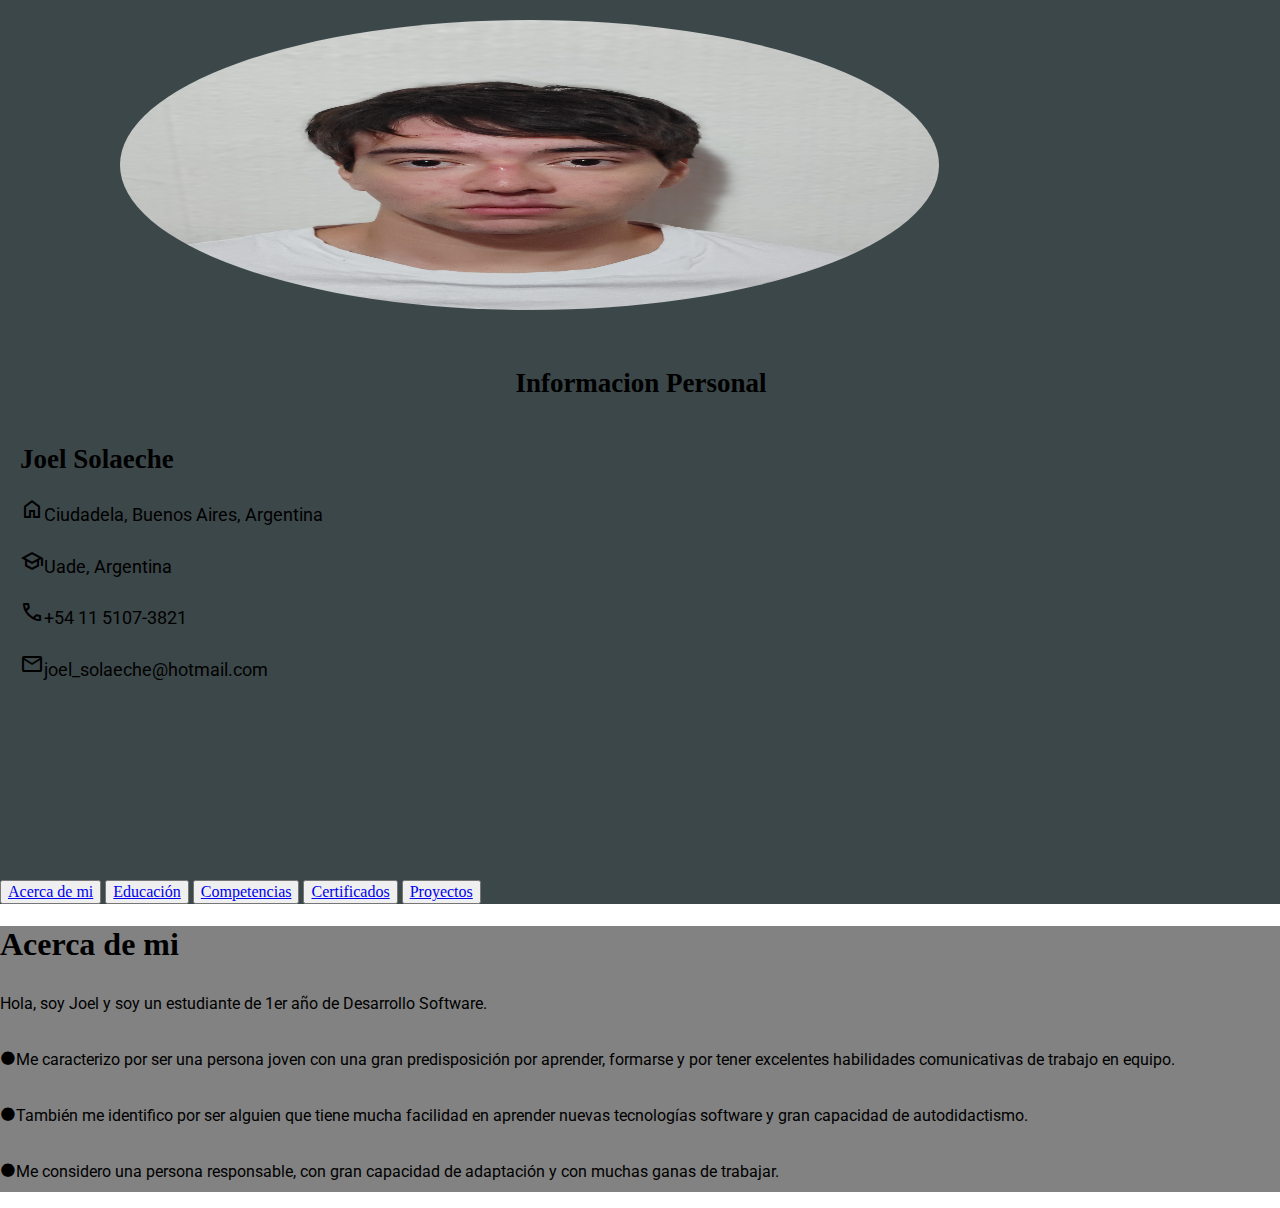
<file: index.html>
<!DOCTYPE html>
<html lang="es">
<head>
    <meta charset="UTF-8">
    <meta name="viewport" content="width=device-width, initial-scale=1.0, maximum-scale=1.0, minimum-scale=1.0 , user-scalable=no">
    <title>Acerca de Mi</title>


    <!--BOOTSTRAP-->
    <link href="https://cdn.jsdelivr.net/npm/bootstrap@5.3.1/dist/css/bootstrap.min.css" rel="stylesheet" integrity="sha384-4bw+/aepP/YC94hEpVNVgiZdgIC5+VKNBQNGCHeKRQN+PtmoHDEXuppvnDJzQIu9" crossorigin="anonymous">
    
    <!--ICONOS-->
    <link href="https://fonts.googleapis.com/css2?family=Material+Symbols+Outlined" rel="stylesheet" />
    <link href='https://unpkg.com/boxicons@2.1.4/css/boxicons.min.css' rel='stylesheet'>
    
    <!--NORMALIZE-->
    <link rel="stylesheet" href="css/necolas.github.io_normalize.css_8.0.1_normalize.css">

    <!--ESTILOS PROPIOS DE PAG-->
    
    <link rel="stylesheet" href="css/joelCv.css">

    <!--Google Fonts-->
    <link rel="preconnect" href="https://fonts.googleapis.com">
    <link rel="preconnect" href="https://fonts.gstatic.com" crossorigin>
    <link href="https://fonts.googleapis.com/css2?family=Roboto&display=swap" rel="stylesheet">


</head>
<body>
    <div class="pagina mx-auto my-auto">
        <div class="row">
            <div class="col-md-5 col-sm-12 parteIzquierda text-white">
                <div class="photo">
                    <img src="img/IMG_20230506_191240781_MF_PORTRAIT.jpg" class="img-fluid img-thumbnails" alt="mi foto">
                </div>
                <div class="infoPersonal">
                    <div class="container-fluid ">

                        <div class="contenedorTitulo bg-dark text-white">
                            <h2>Informacion Personal</h2>
                        </div>
                        <h2 class="my-5 text-center fs-2 bg-white text-dark rounded-5">Joel Solaeche</h2>

                        <p class="my-5 text-end fs-4"><span class="material-symbols-outlined float-start">home</span>Ciudadela, Buenos Aires, Argentina</p>

                        <p class="my-5 text-end fs-4"><span class="material-symbols-outlined float-start">school</span>Uade, Argentina</p>

                        <p class="my-5 text-end fs-4"><span class="material-symbols-outlined float-start">call</span>+54 11 5107-3821</p>

                        <p class="my-5 text-end fs-4"><span class="material-symbols-outlined float-start">mail</span>joel_solaeche@hotmail.com</p>
                    </div>
                </div>
            </div>

            <div class="col-md-7 col-sm-12 parteDerecha text-white px-0">
                <header class="cabecera d-flex justify-content-around py-2">
                    <button class="btn btn-secondary btn-sm"><a href="index.html" class="text-decoration-none text-white">Acerca de mi</a></button>
                    <button class="btn btn-secondary btn-sm"><a href="educacion.html" class="text-decoration-none text-white">Educación</a></button>
                    <button class="btn btn-secondary btn-sm"><a href="competencias.html" class="text-decoration-none text-white">Competencias </a></button>
                    <button class="btn btn-secondary btn-sm"><a href="Certificados.html" class="text-decoration-none text-white">Certificados</a></button>
                    <button class="btn btn-secondary btn-sm"><a href="memorygame.html" class="text-decoration-none text-white">Proyectos</a></button>
                </header>
                <section class="acercaDeMi">
                    <div class="texto">
                        <h1 class="mx-auto mt-0 pt-5 text-center fs-1 text-decoration-underline">Acerca de mi</h1>
                        <p class="text-justify fs-4 my-3 mx-5">Hola, soy Joel y 
                            soy un estudiante de 1er año de Desarrollo Software. </p>
                        <p class="text-justify fs-4 my-3 mx-5"><i class='bx bxs-circle' ></i>Me caracterizo por ser una persona joven con una gran predisposición por aprender, formarse y por tener excelentes habilidades comunicativas de trabajo en equipo.</p>
                        <p class="text-justify fs-4 my-3 mx-5"><i class='bx bxs-circle' ></i>También me identifico por ser alguien que tiene mucha facilidad en aprender nuevas tecnologías software y gran capacidad de autodidactismo.</p>
                        <p class="text-justify fs-4 my-3 mx-5"><i class='bx bxs-circle' ></i>Me considero una persona responsable, con gran capacidad de adaptación y con muchas ganas de trabajar.</p>
            
                    </div>
                </section>
            </div>
        </div>
    </div>  
</body>
</html>
</file>
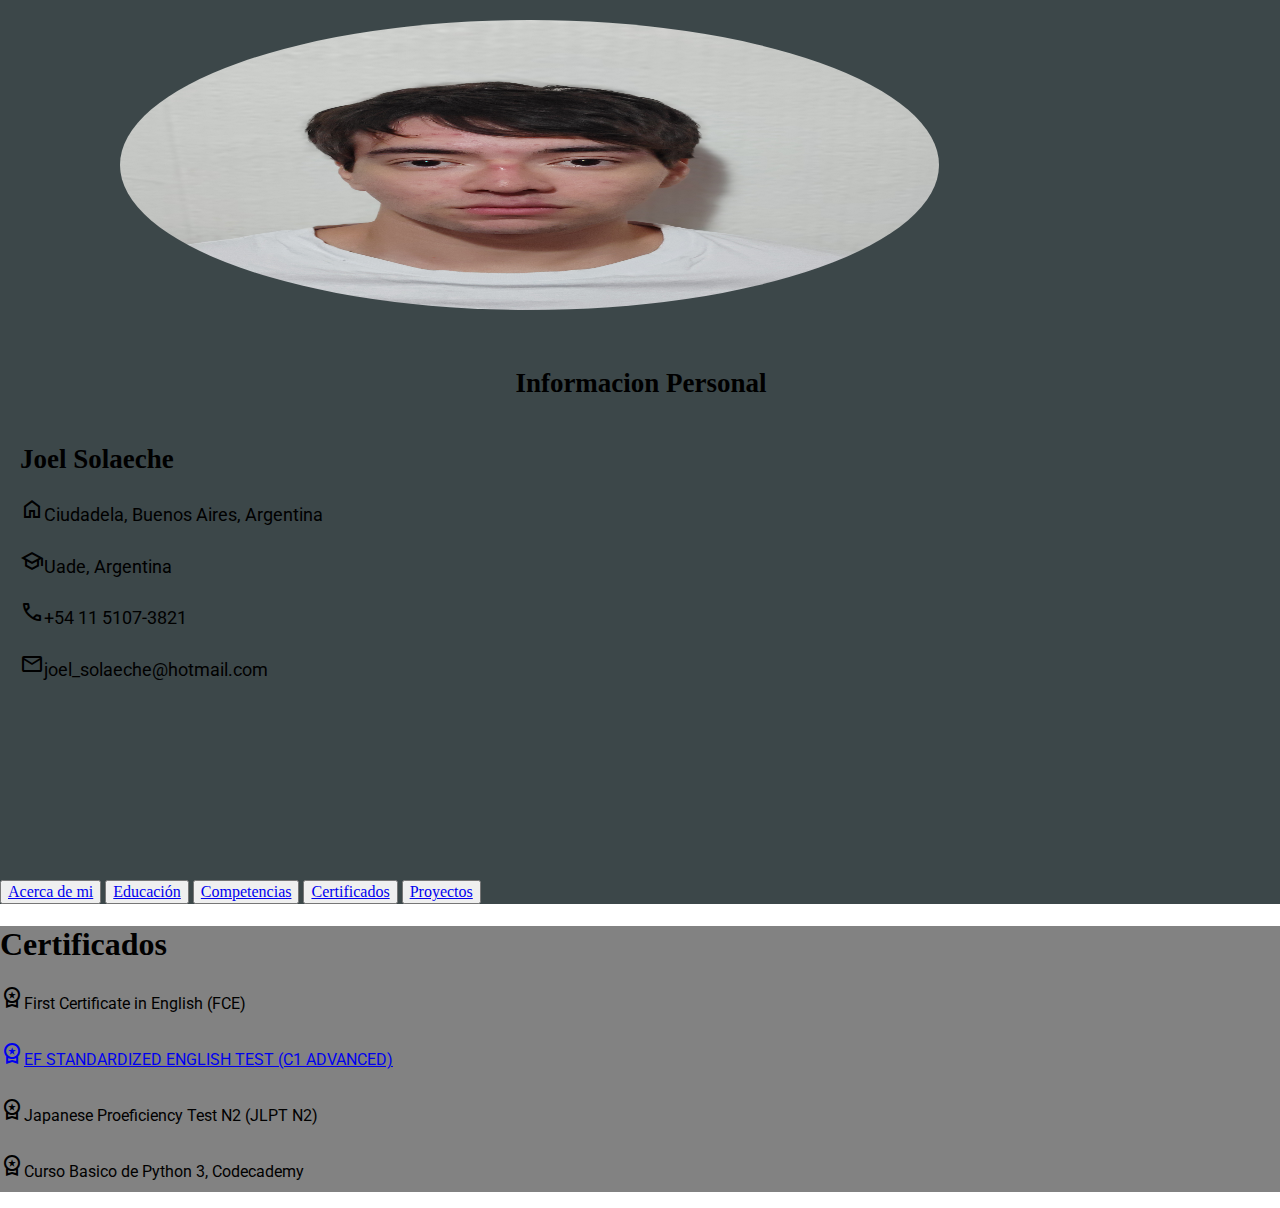
<file: Certificados.html>
<!DOCTYPE html>
<html lang="es">
<head>
    <meta charset="UTF-8">
    <meta name="viewport" content="width=device-width, initial-scale=1.0, maximum-scale=1.0, minimum-scale=1.0 , user-scalable=no">
    <title>Certificados</title>


    <!--BOOTSTRAP-->
    <link href="https://cdn.jsdelivr.net/npm/bootstrap@5.3.1/dist/css/bootstrap.min.css" rel="stylesheet" integrity="sha384-4bw+/aepP/YC94hEpVNVgiZdgIC5+VKNBQNGCHeKRQN+PtmoHDEXuppvnDJzQIu9" crossorigin="anonymous">
    
    <!--ICONOS-->
    <link href="https://fonts.googleapis.com/css2?family=Material+Symbols+Outlined" rel="stylesheet" />
    <link href='https://unpkg.com/boxicons@2.1.4/css/boxicons.min.css' rel='stylesheet'>
    
    <!--NORMALIZE-->
    <link rel="stylesheet" href="css/necolas.github.io_normalize.css_8.0.1_normalize.css">

    <!--ESTILOS PROPIOS DE PAG-->
    
    <link rel="stylesheet" href="css/joelCv.css">

    <!--Google Fonts-->
    <link rel="preconnect" href="https://fonts.googleapis.com">
    <link rel="preconnect" href="https://fonts.gstatic.com" crossorigin>
    <link href="https://fonts.googleapis.com/css2?family=Roboto&display=swap" rel="stylesheet">


</head>
<body>
    <div class="pagina mx-auto my-auto">
        <div class="row">
            <div class="col-md-5 col-sm-12 parteIzquierda text-white">
                <div class="photo">
                    <img src="img/IMG_20230506_191240781_MF_PORTRAIT.jpg" class="img-fluid img-thumbnails" alt="mi foto">
                </div>
                <div class="infoPersonal">
                    <div class="container ">

                        <div class="contenedorTitulo bg-dark text-white">
                            <h2>Informacion Personal</h2>
                        </div>
                        <h2 class="my-5 text-center fs-2 bg-white text-dark rounded-5">Joel Solaeche</h2>

                        <p class="my-5 text-end fs-4"><span class="material-symbols-outlined float-start">home</span>Ciudadela, Buenos Aires, Argentina</p>

                        <p class="my-5 text-end fs-4"><span class="material-symbols-outlined float-start">school</span>Uade, Argentina</p>

                        <p class="my-5 text-end fs-4"><span class="material-symbols-outlined float-start">call</span>+54 11 5107-3821</p>

                        <p class="my-5 text-end fs-4"><span class="material-symbols-outlined float-start">mail</span>joel_solaeche@hotmail.com</p>
                    </div>
                </div>
            </div>

            <div class="col-md-7 col-sm-12 parteDerecha text-white px-0">
                <header class="cabecera d-flex justify-content-around py-2">
                    <button class="btn btn-secondary btn-sm"><a href="index.html" class="text-decoration-none text-white">Acerca de mi</a></button>
                    <button class="btn btn-secondary btn-sm"><a href="educacion.html" class="text-decoration-none text-white">Educación</a></button>
                    <button class="btn btn-secondary btn-sm"><a href="competencias.html" class="text-decoration-none text-white">Competencias </a></button>
                    <button class="btn btn-secondary btn-sm"><a href="Certificados.html" class="text-decoration-none text-white">Certificados</a></button>
                    <button class="btn btn-secondary btn-sm"><a href="memorygame.html" class="text-decoration-none text-white">Proyectos</a></button>
                </header>
                <section class="acercaDeMi">
                    <div class="texto">
                        <h1 class="mx-auto mt-0 pt-5 text-center fs-1 text-decoration-underline">Certificados</h1>
                        <p class="text-justify fs-2 my-5 mx-5"><span class="material-symbols-outlined">
                          workspace_premium
                          </span>First Certificate in English (FCE)</p>
                          <a href="https://www.efset.org/cert/SPTMdK" target="_blank" class=""><p class="text-justify fs-2 my-5 mx-5"><span class="material-symbols-outlined">
                            workspace_premium
                            </span>EF STANDARDIZED ENGLISH TEST (C1 ADVANCED)</p></a>
                        <p class="text-justify fs-2 my-5 mx-5"><span class="material-symbols-outlined">
                          workspace_premium
                          </span>Japanese Proeficiency Test N2 (JLPT N2)</p>
                        <p class="text-justify fs-2 my-5 mx-5"><span class="material-symbols-outlined">
                          workspace_premium
                          </span>Curso Basico de Python 3, Codecademy</p>
                    </div>
                </section>
            </div>
        </div>
    </div>  
</body>
</html>
</file>
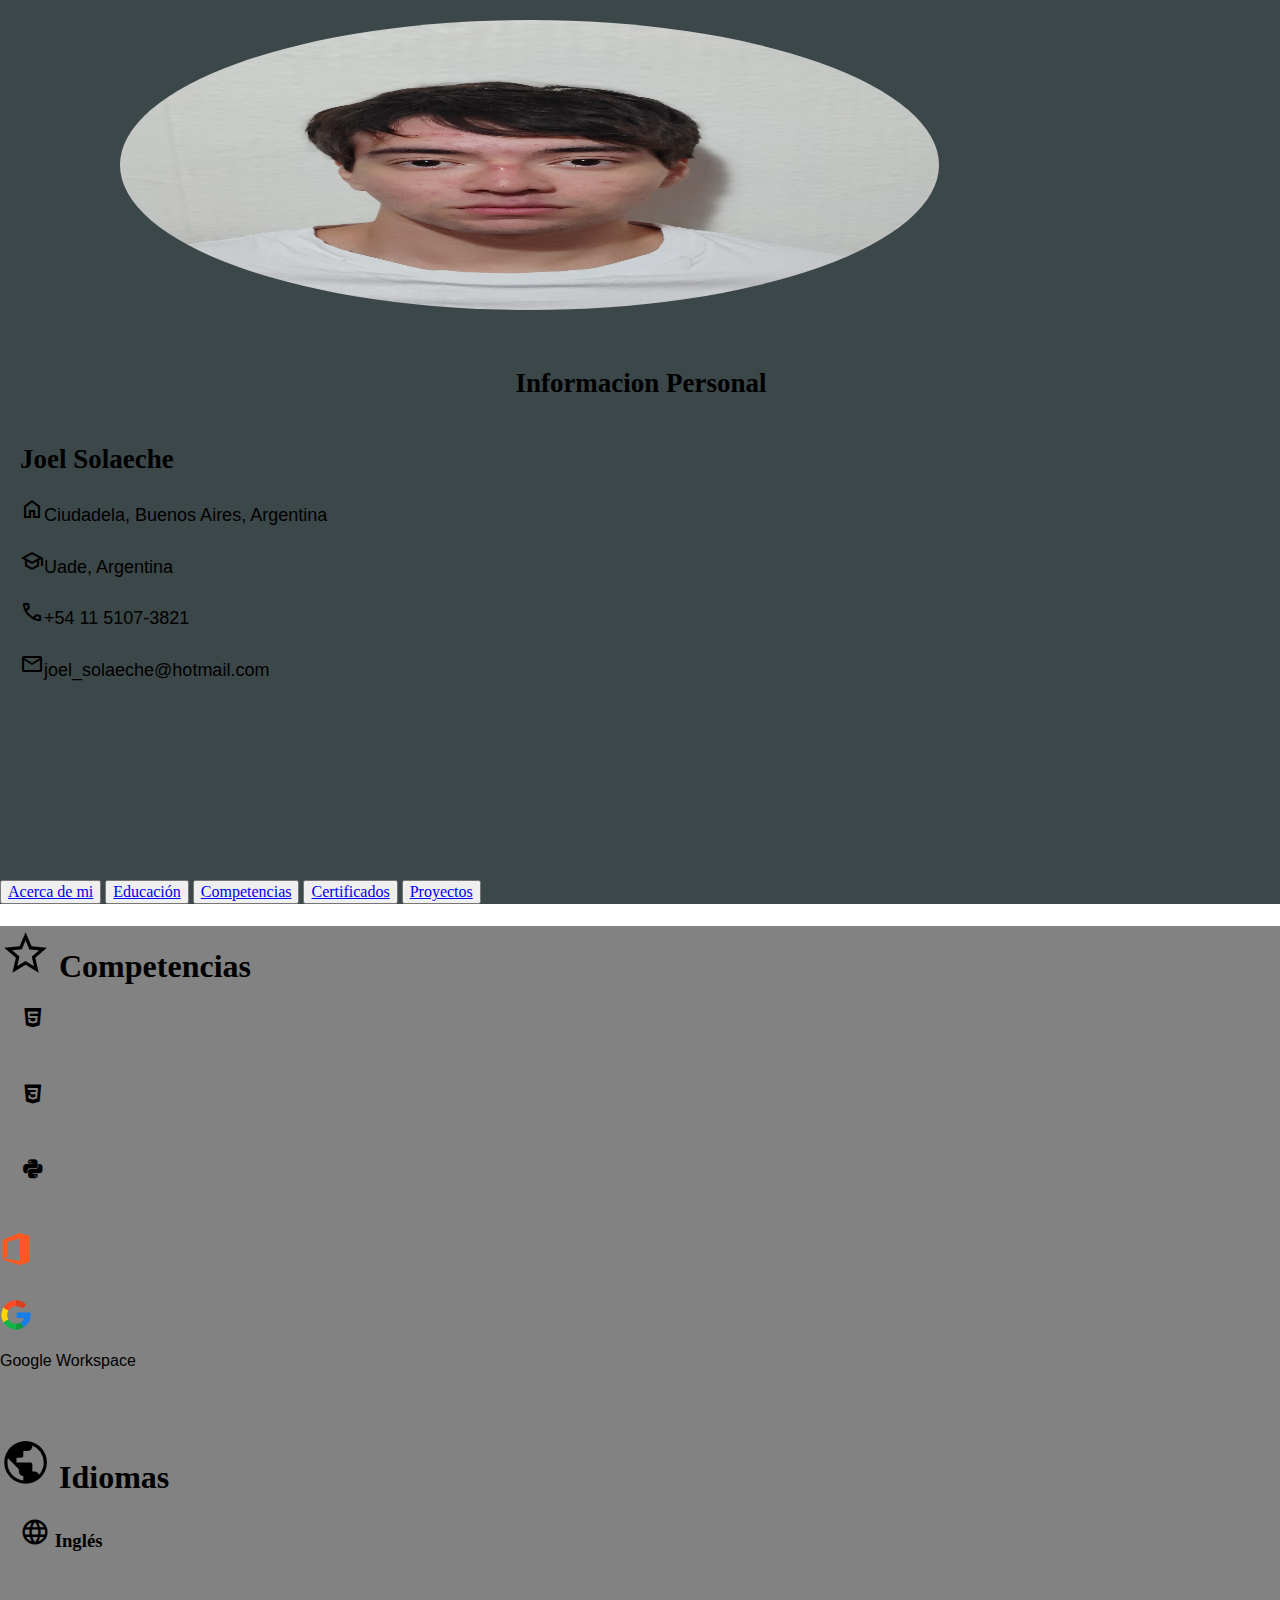
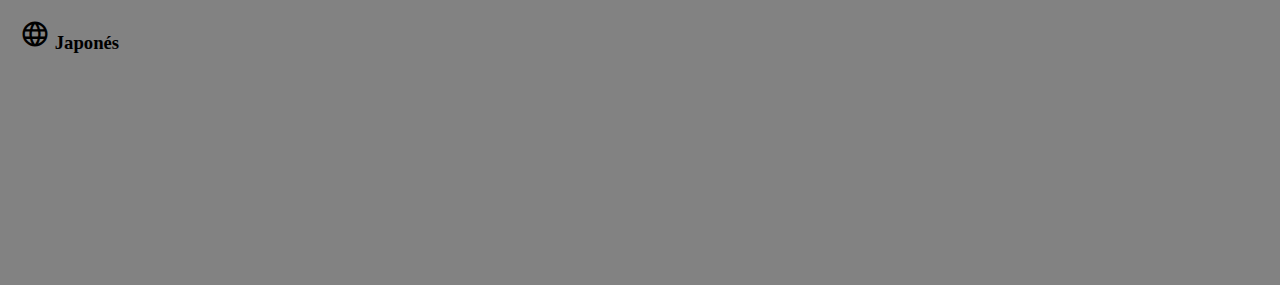
<file: competencias.html>
<!DOCTYPE html>
<html lang="es">
<head>
    <meta charset="UTF-8">
    <meta name="viewport" content="width=device-width, initial-scale=1.0, maximum-scale=1.0, minimum-scale=1.0 , user-scalable=no">
    <title>Competencias</title>


    <!--BOOTSTRAP-->
    <link href="https://cdn.jsdelivr.net/npm/bootstrap@5.3.1/dist/css/bootstrap.min.css" rel="stylesheet" integrity="sha384-4bw+/aepP/YC94hEpVNVgiZdgIC5+VKNBQNGCHeKRQN+PtmoHDEXuppvnDJzQIu9" crossorigin="anonymous">
    
    <!--ICONOS-->
    <link href="https://fonts.googleapis.com/css2?family=Material+Symbols+Outlined" rel="stylesheet" />
    <link href='https://unpkg.com/boxicons@2.1.4/css/boxicons.min.css' rel='stylesheet'>

    <!--NORMALIZE-->
    <link rel="stylesheet" href="css/necolas.github.io_normalize.css_8.0.1_normalize.css">

    <!--ESTILOS PROPIOS DE PAG-->
    
    <link rel="stylesheet" href="css/estilosPaginasPropios.css">
    <link rel="stylesheet" href="css/joelCv.css">


</head>
<body>
    <div class="pagina mx-auto my-auto">
        <div class="row">
            <div class="col-md-5 col-sm-12 parteIzquierda text-white">
                <div class="photo">
                    <img src="img/IMG_20230506_191240781_MF_PORTRAIT.jpg" class="img-fluid img-thumbnails" alt="mi foto">
                </div>
                <div class="infoPersonal">
                    <div class="container ">

                        <div class="contenedorTitulo bg-dark text-white">
                            <h2>Informacion Personal</h2>
                        </div>
                        <h2 class="my-5 text-center fs-2 bg-white text-dark rounded-5">Joel Solaeche</h2>

                        <p class="my-5 text-end fs-4"><span class="material-symbols-outlined float-start">home</span>Ciudadela, Buenos Aires, Argentina</p>

                        <p class="my-5 text-end fs-4"><span class="material-symbols-outlined float-start">school</span>Uade, Argentina</p>

                        <p class="my-5 text-end fs-4"><span class="material-symbols-outlined float-start">call</span>+54 11 5107-3821</p>

                        <p class="my-5 text-end fs-4"><span class="material-symbols-outlined float-start">mail</span>joel_solaeche@hotmail.com</p>
                    </div>
                </div>
            </div>

            <div class="col-md-7 col-sm-12 parteDerecha text-white px-0">
                <header class="cabecera d-flex justify-content-around py-2">
                    <button class="btn btn-secondary btn-sm"><a href="index.html" class="text-decoration-none text-white">Acerca de mi</a></button>
                    <button class="btn btn-secondary btn-sm"><a href="educacion.html" class="text-decoration-none text-white">Educación</a></button>
                    <button class="btn btn-secondary btn-sm"><a href="competencias.html" class="text-decoration-none text-white">Competencias </a></button>
                    <button class="btn btn-secondary btn-sm"><a href="Certificados.html" class="text-decoration-none text-white">Certificados</a></button>
                    <button class="btn btn-secondary btn-sm"><a href="memorygame.html" class="text-decoration-none text-white">Proyectos</a></button>
                </header>
                <section class="competencias">
                    <div class="competenciasProgra">
                        <h1 class="mx-auto mt-0 pt-5 text-center fs-1 text-decoration-underline">
                            <span class="material-symbols-outlined fs-1 logos">grade</span>&nbsp;Competencias
                        </h1>

                        <div class="contenedorExperiencia">
                            <i class='bx bxl-html5 fs-1 logos tituloExp' ></i>
                        
                            <div class="barraDeProgreso">
                                <div class="progress" role="progressbar" aria-label="Success striped " aria-valuenow="70" aria-valuemin="0" aria-valuemax="100" style="height: 30px">
                                <div class="progress-bar bg-success" style="width: 70%"></div></div>
                            </div>


                        </div>

                        <div class="contenedorExperiencia">
                            <i class='bx bxl-css3 fs-1 logos tituloExp' ></i>
                            <div class="barraDeProgreso">
                                <div class="progress" role="progressbar" aria-label="Success striped " aria-valuenow="70" aria-valuemin="0" aria-valuemax="100" style="height: 30px">
                                <div class="progress-bar bg-success" style="width: 70%"></div></div>
                            </div>



                        </div>

                        <div class="contenedorExperiencia">
                            <i class='bx bxl-python fs-1 logos tituloExp'></i>
                            <div class="barraDeProgreso">
                                <div class="progress" role="progressbar" aria-label="Success striped " aria-valuenow="70" aria-valuemin="0" aria-valuemax="100" style="height: 30px">
                                <div class="progress-bar bg-success" style="width: 70%"></div></div>
                            </div>

                        </div>

                        <div class="contenedorExperiencia">
                            <img class="my-3 mx-4" src="img/office.png" alt="">
                            <div class="barraDeProgreso">
                                <div class="progress" role="progressbar" aria-label="Success striped " aria-valuenow="70" aria-valuemin="0" aria-valuemax="100" style="height: 30px">
                                <div class="progress-bar bg-success" style="width: 85%"></div></div>
                            
                        </div>

                        <div class="contenedorExperiencia">
                            <div class="row">
                                <div class="col">
                                    <img class="my-3 mx-4" src="img/google.png">
                                </div>
                                <div class="col">
                                    <p class="text-center fs-3 mx-3 my-3">Google Workspace</p>
                                </div>
                            </div>
                            <div class="barraDeProgreso">
                                <div class="progress" role="progressbar" aria-label="Success striped " aria-valuenow="70" aria-valuemin="0" aria-valuemax="100" style="height: 30px">
                                <div class="progress-bar bg-success" style="width: 85%"></div></div>
                            </div>


                        </div>

                    <div class="competenciasIdioma">
                        <h1 class="mx-auto mt-0 pt-5 text-center fs-1 text-decoration-underline">
                            <span class="material-symbols-outlined fs-1 logos">public</span>&nbsp;Idiomas
                        </h1>

                        <div class="contenedorExperiencia">

                            <h3 class="tituloExp"><span class="material-symbols-outlined logos">
                                language
                            </span>&nbsp;Inglés</h3>
                        
                            <div class="barraDeProgreso">
                                <div class="progress" role="progressbar" aria-label="Success striped " aria-valuenow="90" aria-valuemin="0" aria-valuemax="100" style="height: 30px">
                                <div class="progress-bar bg-success" style="width: 90%"></div></div>
                            </div>

                        </div>


                        <div class="contenedorExperiencia">
                            <h3 class="tituloExp"><span class="material-symbols-outlined logos">
                                language
                            </span>&nbsp;Japonés</h3>
                        
                            <div class="barraDeProgreso">
                                <div class="progress" role="progressbar" aria-label="Success striped " aria-valuenow="90" aria-valuemin="0" aria-valuemax="100" style="height: 30px">
                                <div class="progress-bar bg-success" style="width: 90%"></div></div>
                            </div>



                        </div>



                    </div>



                </section>
            </div>
        </div>
    </div>  
</body>
</html>
</file>
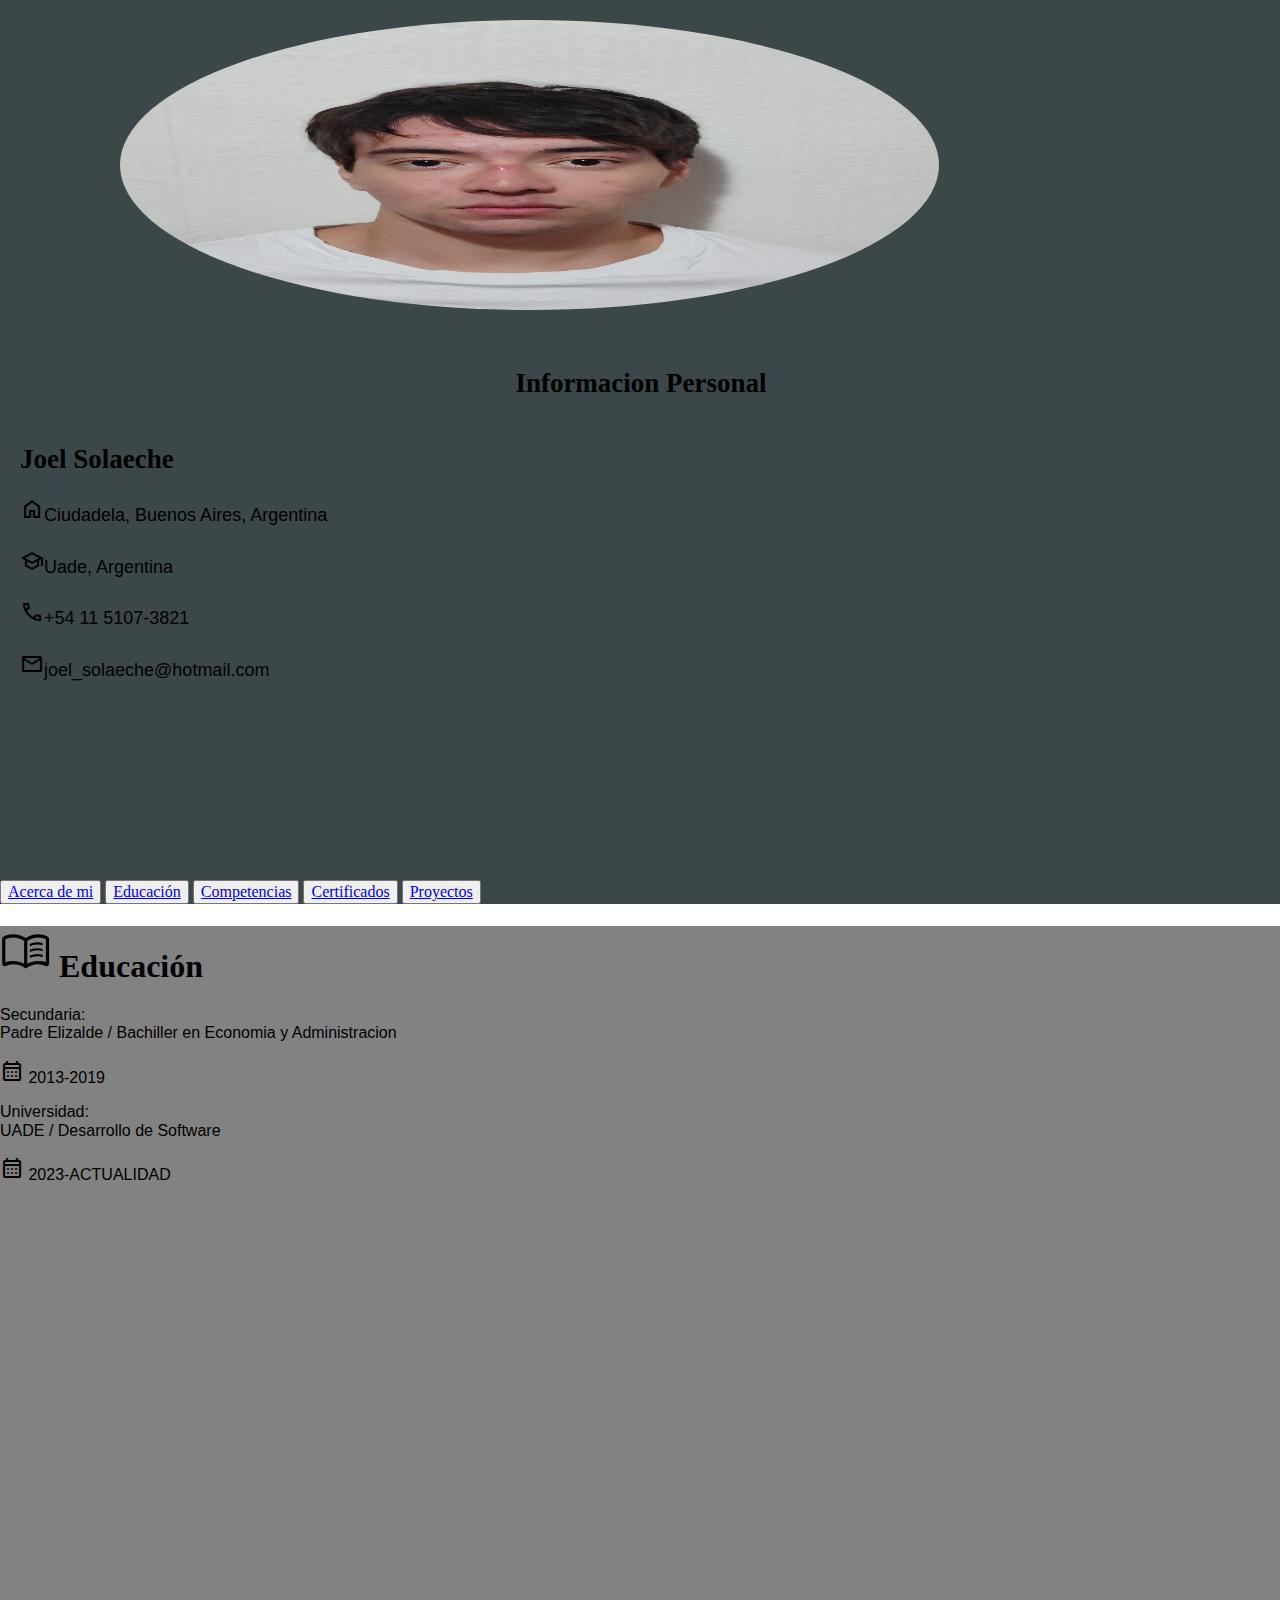
<file: educacion.html>
<!DOCTYPE html>
<html lang="es">
<head>
    <meta charset="UTF-8">
    <meta name="viewport" content="width=device-width, initial-scale=1.0, maximum-scale=1.0, minimum-scale=1.0 , user-scalable=no">
    <title>Educación</title>


    <!--BOOTSTRAP-->
    <link href="https://cdn.jsdelivr.net/npm/bootstrap@5.3.1/dist/css/bootstrap.min.css" rel="stylesheet" integrity="sha384-4bw+/aepP/YC94hEpVNVgiZdgIC5+VKNBQNGCHeKRQN+PtmoHDEXuppvnDJzQIu9" crossorigin="anonymous">
    
    <!--ICONOS-->
    <link href="https://fonts.googleapis.com/css2?family=Material+Symbols+Outlined" rel="stylesheet" />
    <link href='https://unpkg.com/boxicons@2.1.4/css/boxicons.min.css' rel='stylesheet'>

    <!--NORMALIZE-->
    <link rel="stylesheet" href="css/necolas.github.io_normalize.css_8.0.1_normalize.css">

    <!--ESTILOS PROPIOS DE PAG-->
    
    <link rel="stylesheet" href="css/estilosPaginasPropios.css">
    <link rel="stylesheet" href="css/joelCv.css">


</head>
<body>
    <div class="pagina mx-auto my-auto">
        <div class="row">
            <div class="col-md-5 col-sm-12 parteIzquierda text-white">
                <div class="photo">
                    <img src="img/IMG_20230506_191240781_MF_PORTRAIT.jpg" class="img-fluid img-thumbnails" alt="mi foto">
                </div>
                <div class="infoPersonal">
                    <div class="container ">

                        <div class="contenedorTitulo bg-dark text-white">
                            <h2>Informacion Personal</h2>
                        </div>
                        <h2 class="my-5 text-center fs-2 bg-white text-dark rounded-5">Joel Solaeche</h2>

                        <p class="my-5 text-end fs-4"><span class="material-symbols-outlined float-start">home</span>Ciudadela, Buenos Aires, Argentina</p>

                        <p class="my-5 text-end fs-4"><span class="material-symbols-outlined float-start">school</span>Uade, Argentina</p>

                        <p class="my-5 text-end fs-4"><span class="material-symbols-outlined float-start">call</span>+54 11 5107-3821</p>

                        <p class="my-5 text-end fs-4"><span class="material-symbols-outlined float-start">mail</span>joel_solaeche@hotmail.com</p>
                    </div>
                </div>
            </div>

            <div class="col-md-7 col-sm-12 parteDerecha text-white px-0">
                <header class="cabecera d-flex justify-content-around py-2">
                    <button class="btn btn-secondary btn-sm"><a href="index.html" class="text-decoration-none text-white">Acerca de mi</a></button>
                    <button class="btn btn-secondary btn-sm"><a href="educacion.html" class="text-decoration-none text-white">Educación</a></button>
                    <button class="btn btn-secondary btn-sm"><a href="competencias.html" class="text-decoration-none text-white">Competencias </a></button>
                    <button class="btn btn-secondary btn-sm"><a href="Certificados.html" class="text-decoration-none text-white">Certificados</a></button>
                    <button class="btn btn-secondary btn-sm"><a href="memorygame.html" class="text-decoration-none text-white">Proyectos</a></button>
                </header>
               <section class="educacion fs-2 text-center">
                <h1 class="mx-auto mt-0 pt-5  fs-1 text-decoration-underline">
                    <span class="material-symbols-outlined fs-1 logos">menu_book</span>&nbsp;Educación
                </h1>

                <p class="my-5">Secundaria: <br>
                    Padre Elizalde / Bachiller en Economia y Administracion</p>

                <p class="my-5">
                    <span class="material-symbols-outlined">
                    calendar_month
                    </span>
                    2013-2019
                </p>


                <p class="my-5">Universidad: <br>
                    UADE / Desarrollo de Software
                </p>

                <p class="my-5">
                    <span class="material-symbols-outlined">
                        calendar_month
                    </span>
                    2023-ACTUALIDAD
                </p>
            </section>
            </div>
        </div>
    </div>  
</body>
</html>
</file>
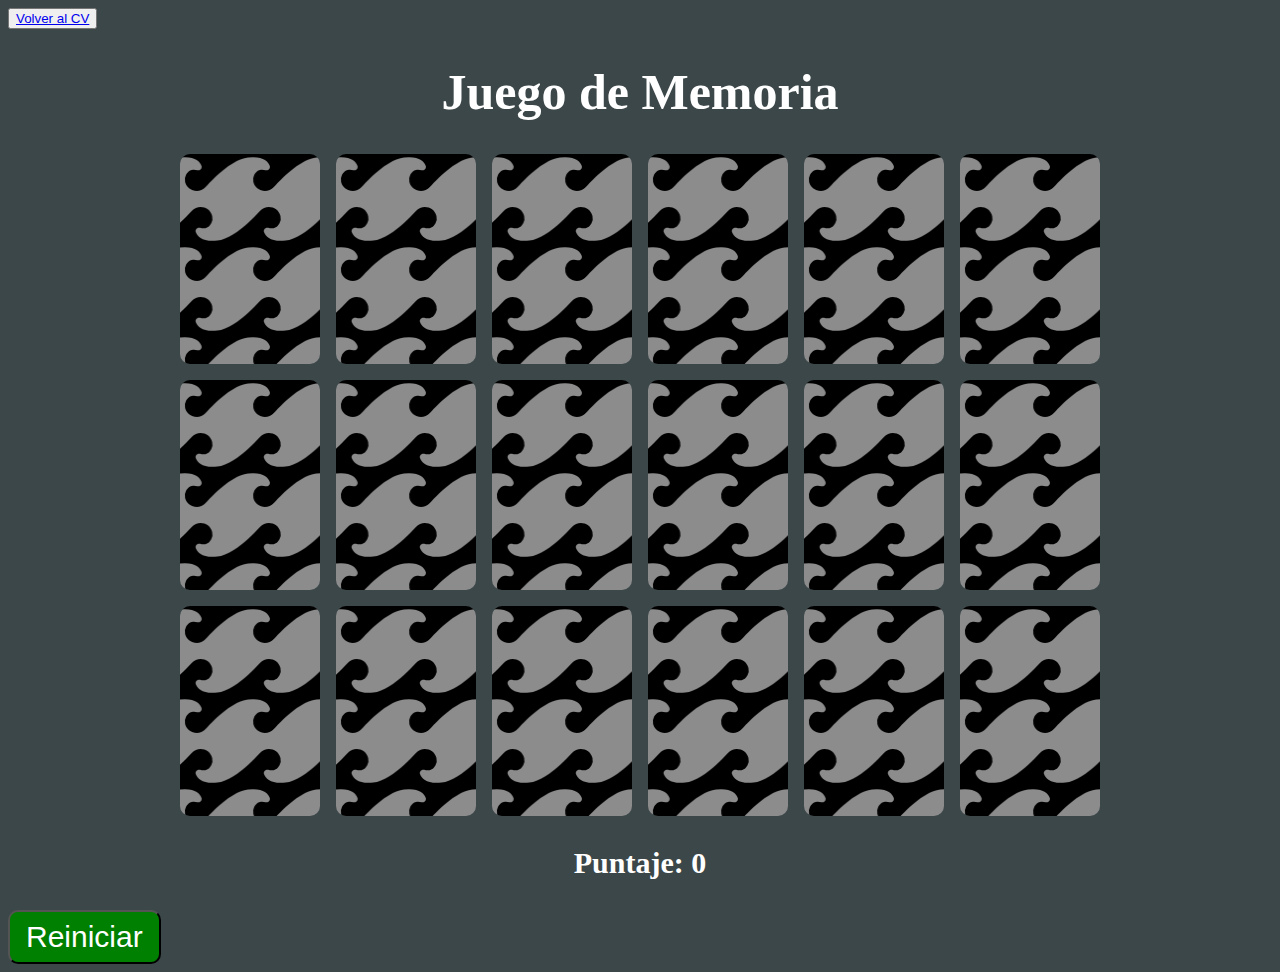
<file: memorygame.html>
<!DOCTYPE html>
<html lang="es">
<head>
  <link href="https://cdn.jsdelivr.net/npm/bootstrap@5.3.1/dist/css/bootstrap.min.css" rel="stylesheet" integrity="sha384-4bw+/aepP/YC94hEpVNVgiZdgIC5+VKNBQNGCHeKRQN+PtmoHDEXuppvnDJzQIu9" crossorigin="anonymous">
  <meta charset="UTF-8">
  <meta name="viewport" content="width=device-width, initial-scale=1.0">
  <link rel="stylesheet" href="css/MG.css">
  <title>Juego de Memoria</title>
</head>
<body>
  <section>
    <header>
      <button class="btn btn-secondary btn-lg"><a href="index.html" class="text-decoration-none text-white">Volver al CV</a></button>
    </header>
    <h1>Juego de Memoria</h1>
    <div class="grid-container"></div>
    <p>Puntaje: <span class="score"></span></p>
    <div class="actions">
      <button onclick="restart()">Reiniciar</button>
    </div>
  </section>
  <script src="JS/MG.js"></script>
</body>
</html>
</file>
<file: css/joelCv.css>
p {
    font-family: 'Roboto', sans-serif;
}

.parteIzquierda{
    height: 100%;
    background-color: #3C4749;
    padding-bottom: 13%;

}

.photo{
    width: 80%;
    padding-left: 100px;
}
.photo img{
    width: 80%;
    height: 290px;
    margin: 20px 20px;
    border-radius: 100%;

}

.infoPersonal{
    padding: 10px 20px;
    font-size: large;
    line-height: 1.7em;
}

.contenedorTitulo{
    width: 100%;
    text-align: center;
    border: 1px solid transparent;
    border-radius: 20px;
    margin-top: 0;
}

header{
    background-color: #3C4749;
    width: 100%;
}

.pagina, .row{
    width: 100%;
    height: 100%;
}

.acercaDeMi{
    background: #828282;
    width: 100%;
    height: 100%;
}

.texto p{
    line-height: 2.5em;
}

@media (max-width: 500px){
    .pagina, .row{
        width: 100%;
        height: 100%;
    }
}
</file>
<file: css/estilosPaginasPropios.css>
p {
    font-family: 'Roboto', sans-serif;
}

.pagina mx-auto my-auto

.parteIzquierda{
    height: 100%;
    background-color: #3C4749;

}

.photo{
    width: 500px;
    padding-left: 100px;
    
}
.photo img{
    width: 90%;
    height: 300px;
    margin: 20px 20px;
    border-radius: 300px;

}

.infoPersonal{
    padding: 10px 20px;
    font-size: large;
    line-height: 1.7em;
}

.contenedorTitulo{
    width: 100%;
    text-align: center;
    border: 1px solid transparent;
    border-radius: 20px;
    margin-top: 0;
}

header{
    background-color: #3C4749;
    width: 100%;
}

.pagina, .row{
    width: 1440px;
    height: 1024px;
}

.acercaDeMi, .competencias ,.educacion{
    background: #828282;
    width: 100%;
    height: 959px;
}

.texto p{
    line-height: 2.5em;
}

.barraDeProgreso{
    width: 80%;
    margin: 0px auto;
}

.tituloExp{
    margin-left: 20px;
    margin-bottom: 20px;
}

.logos{
    font-size: 1.6em;
}
</file>
<file: css/MG.css>
body{
  min-height: 100vh;
  min-width: 100vh;
  background-color: #3C4749;
  color: white;
}

h1 {
  text-align: center;
  font-weight: 700;
  font-size: 50px;
}

p{
  text-align: center;
  font-size: 30px;
  font-weight: bold;
}

.actions button{
  padding: 8px 16px;
  font-size: 30px;
  border-radius: 10px;
  background-color: green;
  color: white;
}

.grid-container{
  display: grid;
  justify-content: center;
  grid-gap: 16px;
  grid-template-columns: repeat(6,140px);
  grid-template-rows: repeat(2,calc(140px / 2 * 3));
}

.card {
  height: calc(140px / 2 * 3);
  width: 140px;
  border-radius: 10px;
  background-color: #3C4749;
  position: relative;
  transform-style: preserve-3d;
  transition: all 0.5s ease-in-out;
  cursor: pointer;
}

.front-image{
  width: 60px;
  height: 60px;
}

.card.flipped{
  transform: rotateY(180deg);
}

.front, 
.back{
  position: absolute;
  top: 0;
  left: 0;
  backface-visibility: hidden;
  border-radius: 10px;
  width: 100%;
  height: 100%;
}

.card .front{
  display: flex;
  justify-content: center;
  align-items: center;
  transform: rotateY(180deg);
}

.card .back{
  background-image: url("data:image/svg+xml,<svg id='patternId' width='100%' height='100%' xmlns='http://www.w3.org/2000/svg'><defs><pattern id='a' patternUnits='userSpaceOnUse' width='34.129' height='45' patternTransform='scale(2) rotate(0)'><rect x='0' y='0' width='100%' height='100%' fill='hsla(0, 0%, 0%, 1)'/><path d='M2.51 1.597A23.682 23.682 0 000 1.72v32.65c2.18-2 4.176-4.072 5.844-5.915 3.188-3.523 9.14-2.133 10.242 2.488a5.048 5.048 0 01-.467 3.649c-1.5 2.829-3.843 2.848-5.616 2.316-1.343-.403-2.579.882-2.085 2.193.878 2.334 3.46 4.9 10.724 4.18 5.05-.5 10.712-4.53 15.487-8.911V1.72c-7.355.728-16.01 8.948-21.33 14.827-3.188 3.522-9.14 2.133-10.242-2.489a5.05 5.05 0 01.466-3.648C4.525 7.58 6.867 7.56 8.64 8.092c1.342.403 2.578-.88 2.085-2.192-.77-2.042-2.842-4.262-8.214-4.303z'  stroke-width='1' stroke='none' fill='hsla(259, 0%, 55%, 1)'/></pattern></defs><rect width='800%' height='800%' transform='translate(0,0)' fill='url(%23a)'/></svg>");
  background-position: center center;
  background-size: cover;
  backface-visibility: hidden;
}

.card .front {
  transform: rotateY(180deg);
}

.card img {
  width: 100%;
  height: auto;
}
</file>
